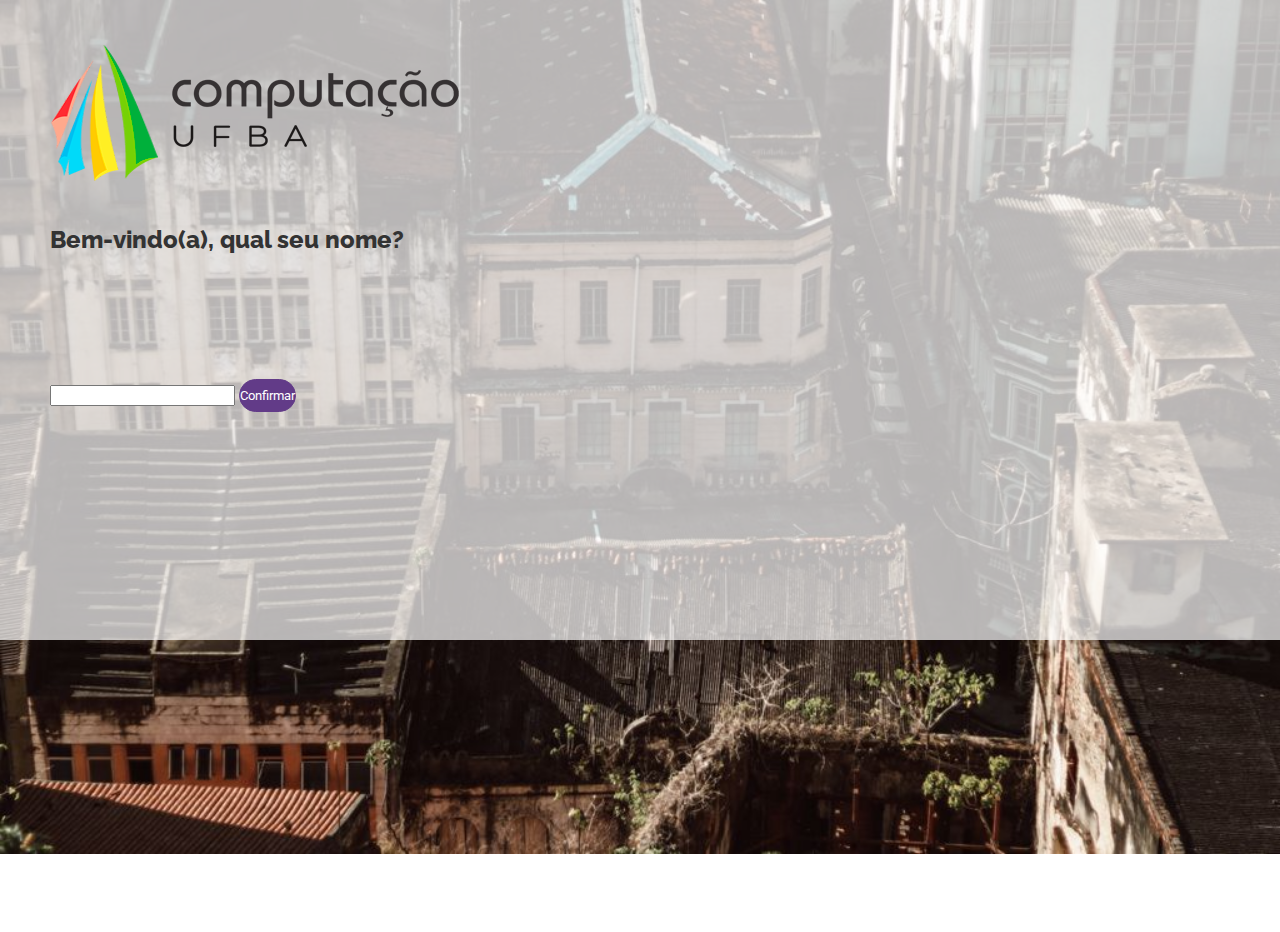
<file: index.html>
<!DOCTYPE html> 
<html lang=”pt-BR” dir=”ltr”>
    <head>
        <meta charset="UTF-8">
        <meta http-equiv="X-UA-Compatible" content="IE=edge">
        <meta name="viewport" content="width=device-width, initial-scale=1">
        <title>Portal de Conhecimento</title>
        
        <!-- Bootstrap  4.1.0 CSS -->
        <link rel="stylesheet" href="https://stackpath.bootstrapcdn.com/bootstrap/4.1.0/css/bootstrap.min.css" integrity="sha384-9gVQ4dYFwwWSjIDZnLEWnxCjeSWFphJiwGPXr1jddIhOegiu1FwO5qRGvFXOdJZ4" crossorigin="anonymous">
        <!-- Style -->
        <link rel="stylesheet" type="text/css" href="slick/slick.css"/>
        <link rel="stylesheet" type="text/css" href="slick/slick-theme.css"/>
        <link href="css/extra-large-screen.css" rel="stylesheet">
        <link href="css/large-screen.css" rel="stylesheet" media="screen and (max-width: 992px)" />
        <link href="css/medium-screen.css" rel="stylesheet" media="screen and (max-width: 768px)" />
        <link href="css/small-screen.css" rel="stylesheet" media="screen and (max-width: 576px)" />
        
        <!-- Google Font -->
        <style>
            @import url('https://fonts.googleapis.com/css2?family=Roboto:wght@400;700&display=swap');
            @import url('https://fonts.googleapis.com/css2?family=Raleway:wght@400;700;800&display=swap');
        </style>
    <body>
        <!-- Topo -->
        <div class="topo-bg">
            <div class="container-fluid">
                <div class="row">
                    <div class="col-xl-4 col-lg-4 col-md-4 col-10 offset-xl-2 offset-md-2 offset-1">
                        <div class="box-top">
                            <img src="img/logo_dcc_1.png" class="img-fluid mx-auto d-block">
                            <h2>Bem-vindo(a), qual seu nome?</h2>
                            <input type="text" name="nomeUser" id="nomeUser" class="form-control">
                            <button class="btn-dark btn-block spacing-3" id="confirmarNome">Confirmar</button>
                        </div>
                    </div>
                </div>
            </div>         
        </div>
        <!-- Fim Topo --> 

                    
        <script src="https://code.jquery.com/jquery-3.2.1.slim.min.js" integrity="sha384-KJ3o2DKtIkvYIK3UENzmM7KCkRr/rE9/Qpg6aAZGJwFDMVNA/GpGFF93hXpG5KkN" crossorigin="anonymous"></script>
        <script src="https://cdnjs.cloudflare.com/ajax/libs/popper.js/1.12.9/umd/popper.min.js" integrity="sha384-ApNbgh9B+Y1QKtv3Rn7W3mgPxhU9K/ScQsAP7hUibX39j7fakFPskvXusvfa0b4Q" crossorigin="anonymous"></script>
        <script src="https://maxcdn.bootstrapcdn.com/bootstrap/4.0.0/js/bootstrap.min.js" integrity="sha384-JZR6Spejh4U02d8jOt6vLEHfe/JQGiRRSQQxSfFWpi1MquVdAyjUar5+76PVCmYl" crossorigin="anonymous"></script> 

        <!-- Slider Parceiros -->

        <script type="text/javascript" src="slick/slick.min.js"></script>
        <script type="text/javascript" src="js/slick-variable-slider.js"></script>
        <script type="text/javascript" src="js/index.js"></script>
      
        <!-- Fim Slider Parceiros -->
        
        <!-- Anime -->
        <script>
                    var root = document.documentElement;
        root.className += ' js';

        function boxTop(idBox) {
          var boxOffset = $(idBox).offset().top;
          return boxOffset;
        }

        $(document).ready(function() {
          var $target = $('.anime'),
              animationClass = 'anime-init',
              windowHeight = $(window).height(),
              offset = windowHeight - (windowHeight / 4);

          function animeScroll() {
            var documentTop = $(document).scrollTop();
            $target.each(function() {
              if (documentTop > boxTop(this) - offset) {
                $(this).addClass(animationClass);
              }
            });
          }
          animeScroll();

          $(document).scroll(function() {
            animeScroll();
          });
        });
        </script>  
        <!-- Fim Anime -->   

    </body>


</html>
</file>
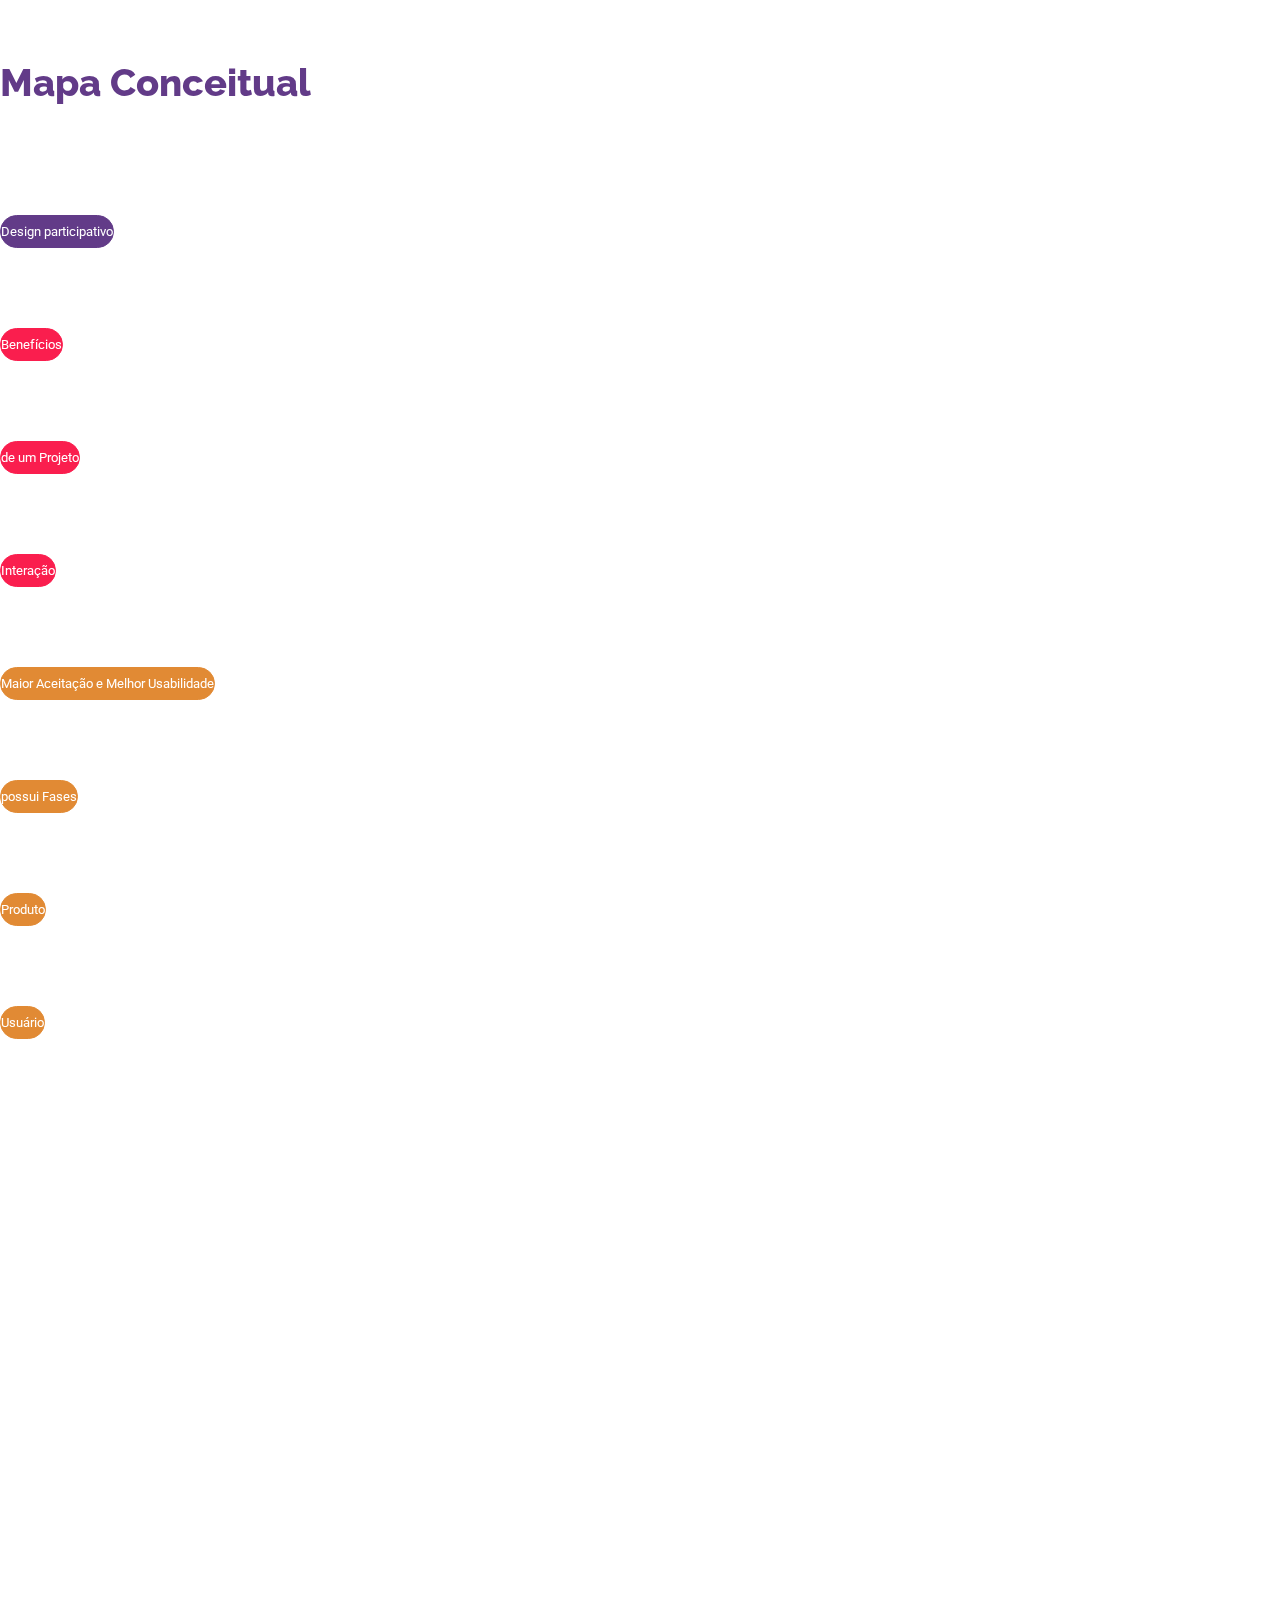
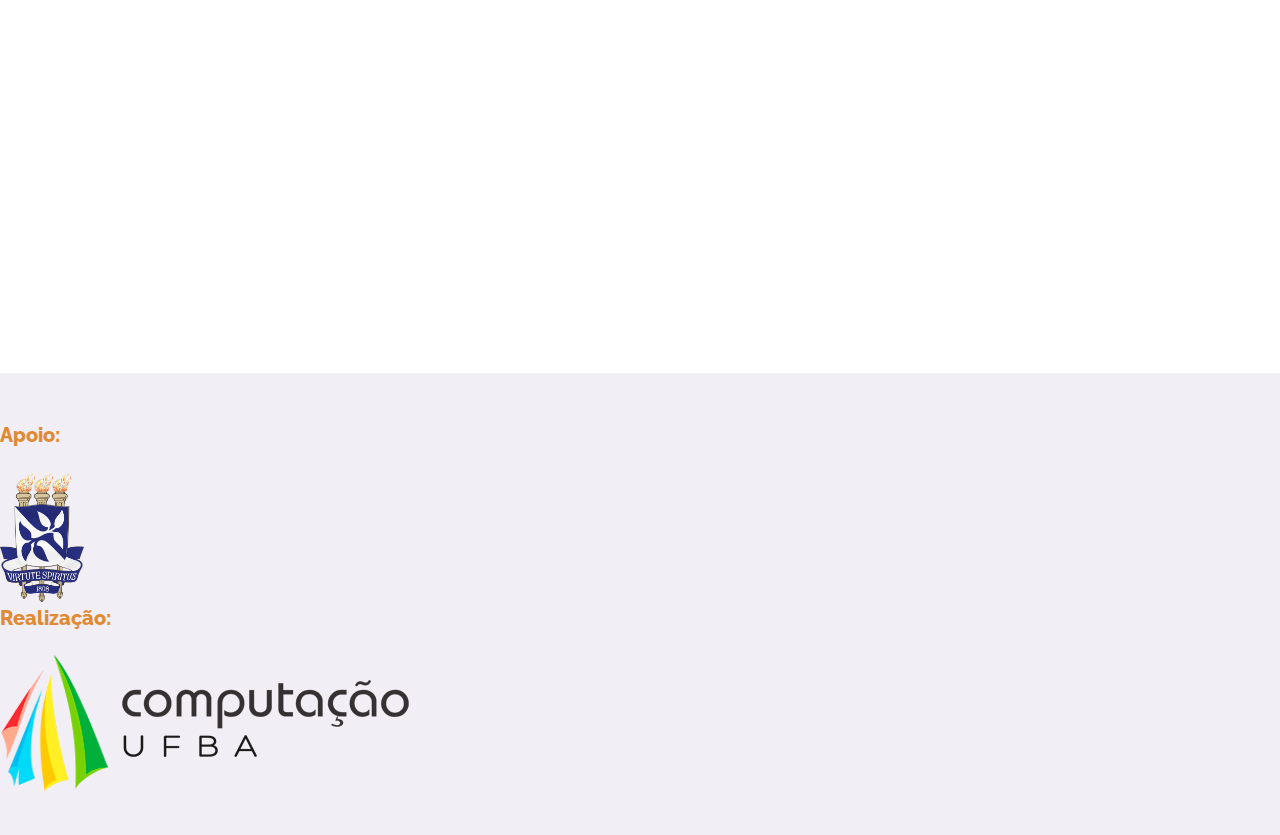
<file: mapa.html>
<!DOCTYPE html>
<html lang=”pt-BR” dir=”ltr”>

<head>
    <meta charset="UTF-8">
    <meta http-equiv="X-UA-Compatible" content="IE=edge">
    <meta name="viewport" content="width=device-width, initial-scale=1">
    <title>Portal de Conhecimento</title>

    <!-- Bootstrap  4.1.0 CSS -->
    <link rel="stylesheet" href="https://stackpath.bootstrapcdn.com/bootstrap/4.1.0/css/bootstrap.min.css"
        integrity="sha384-9gVQ4dYFwwWSjIDZnLEWnxCjeSWFphJiwGPXr1jddIhOegiu1FwO5qRGvFXOdJZ4" crossorigin="anonymous">
    <!-- Style -->
    <link rel="stylesheet" type="text/css" href="slick/slick.css" />
    <link rel="stylesheet" type="text/css" href="slick/slick-theme.css" />
    <link href="css/extra-large-screen.css" rel="stylesheet">
    <link href="css/large-screen.css" rel="stylesheet" media="screen and (max-width: 992px)" />
    <link href="css/medium-screen.css" rel="stylesheet" media="screen and (max-width: 768px)" />
    <link href="css/small-screen.css" rel="stylesheet" media="screen and (max-width: 576px)" />

    <!-- Google Font -->
    <style>
        @import url('https://fonts.googleapis.com/css2?family=Roboto:wght@400;700&display=swap');
        @import url('https://fonts.googleapis.com/css2?family=Raleway:wght@400;700;800&display=swap');

        .btn-nivel2{
            background-color: #FA1E4E!important;
            border: 1.5px solid #FA1E4E!important;
        }
        .btn-nivel3{
            background-color: #E18A34!important;
            border: 1.5px solid #E18A34!important;
        }
    </style>

<body>



    <!-- Apresentação -->
    <section class="background-branco apresentacao scroll">
        <div class="container-fluid">

            <div class="row">
                <div class="col-xl-4 col-lg-5 col-md-5 col-10 offset-1 anime">
                    <h1>Mapa Conceitual</h1>
                </div>
            </div>
            <div class="row anime">
                <div class="col-lg-3 col-md-6 col-6 offset-5">
                    <button type="button" class="btn-dark btn-block spacing-3" id="btn-Dparticipativo">Design
                        participativo</button>
                </div>
            </div>
            <div class="row anime">
                <div class="col-lg-3 col-md-3 col-3 offset-1">
                    <button type="button" class="btn-dark btn-block spacing-3 btn-nivel2" id="btn-Dparticipativo">Benefícios</button>
                </div>
                <div class="col-lg-3 col-md-3 col-3 offset-1">
                    <button type="button" class="btn-dark btn-block spacing-3 btn-nivel2" id="btn-Dparticipativo">de um Projeto</button>
                </div>
                <div class="col-lg-3 col-md-3 col-3 offset-1">
                    <button type="button" class="btn-dark btn-block spacing-3 btn-nivel2" id="btn-Dparticipativo">Interação</button>
                </div>
            </div>
            <div class="row anime">
                <div class="col-lg-2 col-md-3 col-3 offset-1">
                    <button type="button" class="btn-dark btn-block spacing-3 btn-nivel3" id="btn-Dparticipativo">Maior Aceitação e Melhor Usabilidade</button>
                </div>
                <div class="col-lg-2 col-md-3 col-3 offset-1">
                    <button type="button" class="btn-dark btn-block spacing-3 btn-nivel3" id="btn-Dparticipativo">possui Fases</button>
                </div>
                <div class="col-lg-2 col-md-3 col-3 offset-1">
                    <button type="button" class="btn-dark btn-block spacing-3 btn-nivel3" id="btn-Dparticipativo">Produto</button>
                </div>
                <div class="col-lg-2 col-md-3 col-3 offset-1">
                    <button type="button" class="btn-dark btn-block spacing-3 btn-nivel3" id="btn-Dparticipativo">Usuário</button>
                </div>
            </div>
            <div class="row anime">
                <div class="col-lg-2 col-md-3 col-3 offset-1">
                    <button type="button" class="btn-dark btn-block spacing-3 btn-nivel3" id="btn-Dparticipativo"></button>
                </div>
                <div class="col-lg-2 col-md-3 col-3 offset-1">
                    <button type="button" class="btn-dark btn-block spacing-3 btn-nivel3" id="btn-Dparticipativo">Concepção e aceitação</button>
                </div>
                <div class="col-lg-2 col-md-3 col-3 offset-1">
                    <button type="button" class="btn-dark btn-block spacing-3 btn-nivel3" id="btn-Dparticipativo">conta com participação de Usuário</button>
                </div>
                <div class="col-lg-2 col-md-3 col-3 offset-1">
                    <button type="button" class="btn-dark btn-block spacing-3 btn-nivel3" id="btn-Dparticipativo">Usuário</button>
                </div>
            </div>
            <div class="row anime">
                <div class="col-lg-2 col-md-3 col-3 offset-1">
                    <button type="button" class="btn-dark btn-block spacing-3 btn-nivel3" id="btn-Dparticipativo"></button>
                </div>
                <div class="col-lg-2 col-md-3 col-3 offset-1">
                    <button type="button" class="btn-dark btn-block spacing-3 btn-nivel3" id="btn-Dparticipativo">Objetivando a construção do produto</button>
                </div>
                <div class="col-lg-2 col-md-3 col-3 offset-1">
                    <button type="button" class="btn-dark btn-block spacing-3 btn-nivel3" id="btn-Dparticipativo">conta com participação de Usuário</button>
                </div>
                <div class="col-lg-2 col-md-3 col-3 offset-1">
                    <button type="button" class="btn-dark btn-block spacing-3 btn-nivel3" id="btn-Dparticipativo">Usuário</button>
                </div>
            </div>

        </div>
    </section>
    <!-- Fim Apresentação -->

    <!-- Rodapé -->
    <!-- Rodapé -->
    <section class="background-roxo rodape">
        <div class="container-fluid">
            <div class="row">
                <div class="col-xl-5 col-lg-5 col-md-5 col-10 offset-xl-1 offset-lg-1 offset-md-1 offset-1 text-center">
                    <h3>Apoio:</h3>
                    <img src="img/UFBA.png" class="img-fluid mx-auto d-block" style="height: 130px;">
                </div>
                <div class="col-xl-5 col-lg-5 col-md-5 col-10 offset-xl-0 offset-lg-0 offset-md-0 offset-1 text-center">
                    <h3>Realização:</h3>
                    <img src="img/logo_dcc_1.png" class="img-fluid mx-auto d-block">
                </div>
            </div>
        </div>
    </section>
    <!-- Fim Rodapé -->

    <script src="https://code.jquery.com/jquery-3.6.0.min.js"
        integrity="sha256-/xUj+3OJU5yExlq6GSYGSHk7tPXikynS7ogEvDej/m4=" crossorigin="anonymous"></script>

    <script src="https://cdnjs.cloudflare.com/ajax/libs/popper.js/1.12.9/umd/popper.min.js"
        integrity="sha384-ApNbgh9B+Y1QKtv3Rn7W3mgPxhU9K/ScQsAP7hUibX39j7fakFPskvXusvfa0b4Q"
        crossorigin="anonymous"></script>
    <script src="https://maxcdn.bootstrapcdn.com/bootstrap/4.0.0/js/bootstrap.min.js"
        integrity="sha384-JZR6Spejh4U02d8jOt6vLEHfe/JQGiRRSQQxSfFWpi1MquVdAyjUar5+76PVCmYl"
        crossorigin="anonymous"></script>

    <!-- Slider Parceiros -->

    <script type="text/javascript" src="slick/slick.min.js"></script>
    <script type="text/javascript" src="js/index.js"></script>
    <script type="text/javascript" src="js/slick-variable-slider.js"></script>

    <!-- Fim Slider Parceiros -->

    <!-- Anime -->
    <script>
        var root = document.documentElement;
        root.className += ' js';

        function boxTop(idBox) {
            var boxOffset = $(idBox).offset().top;
            return boxOffset;
        }

        $(document).ready(function () {
            $(window).scrollTop($('.scroll').offset().top);
            var $target = $('.anime'),
                animationClass = 'anime-init',
                windowHeight = $(window).height(),
                offset = windowHeight - (windowHeight / 4);

            function animeScroll() {
                var documentTop = $(document).scrollTop();
                $target.each(function () {
                    if (documentTop > boxTop(this) - offset) {
                        $(this).addClass(animationClass);
                    }
                });
            }
            animeScroll();

            $(document).scroll(function () {
                animeScroll();
            });
        });
    </script>
    <!-- Fim Anime -->

</body>


</html>
</file>
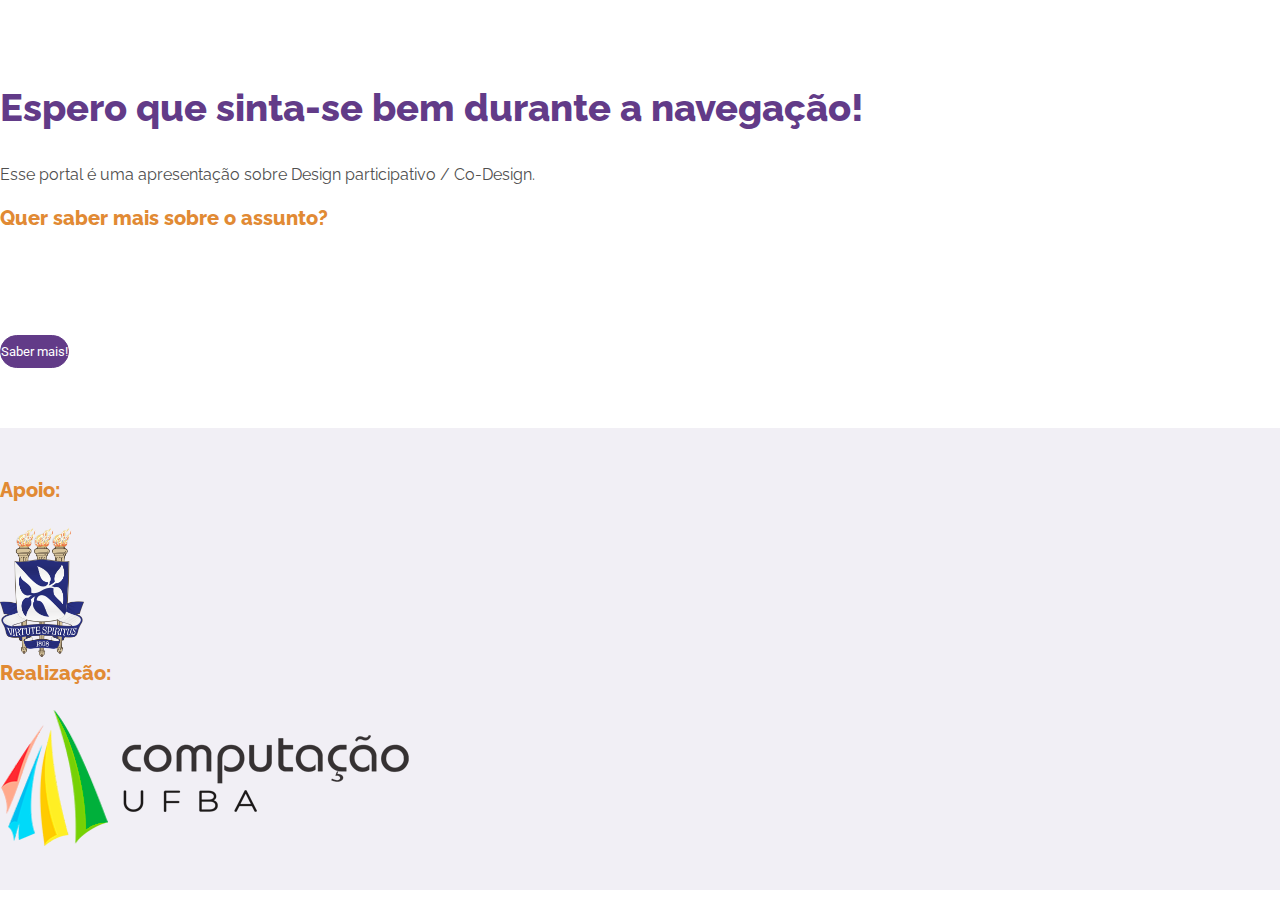
<file: page1.html>
<!DOCTYPE html> 
<html lang=”pt-BR” dir=”ltr”>
    <head>
        <meta charset="UTF-8">
        <meta http-equiv="X-UA-Compatible" content="IE=edge">
        <meta name="viewport" content="width=device-width, initial-scale=1">
        <title>Portal de Conhecimento</title>
        
        <!-- Bootstrap  4.1.0 CSS -->
        <link rel="stylesheet" href="https://stackpath.bootstrapcdn.com/bootstrap/4.1.0/css/bootstrap.min.css" integrity="sha384-9gVQ4dYFwwWSjIDZnLEWnxCjeSWFphJiwGPXr1jddIhOegiu1FwO5qRGvFXOdJZ4" crossorigin="anonymous">
        <!-- Style -->
        <link rel="stylesheet" type="text/css" href="slick/slick.css"/>
        <link rel="stylesheet" type="text/css" href="slick/slick-theme.css"/>
        <link href="css/extra-large-screen.css" rel="stylesheet">
        <link href="css/large-screen.css" rel="stylesheet" media="screen and (max-width: 992px)" />
        <link href="css/medium-screen.css" rel="stylesheet" media="screen and (max-width: 768px)" />
        <link href="css/small-screen.css" rel="stylesheet" media="screen and (max-width: 576px)" />
        
        <!-- Google Font -->
        <style>
            @import url('https://fonts.googleapis.com/css2?family=Roboto:wght@400;700&display=swap');
            @import url('https://fonts.googleapis.com/css2?family=Raleway:wght@400;700;800&display=swap');
        </style>
    <body>
       
        <!-- Selo -->  
        <section class="background-branco scroll">
            <div class="container-fluid">
                <div class="row">

                    <div class="col-xl-4 col-lg-5 col-md-5 col-10 offset-1 anime">
                        <h3 id="showNome"></h3>
                        <h1>Espero que sinta-se bem durante a navegação!</h1>
                        <p>Esse portal é uma apresentação sobre Design participativo / Co-Design.</p>
                        <h3>Quer saber mais sobre o assunto?</h3>                        <div class="row">
                            <div class="col-xl-5 col-lg-5 col-md-12 col-12">
                                <a href="/page2.html" ><button type="button" class="btn-dark btn-block spacing-3">Saber mais!</button></a>
                            </div>
                        </div>
                    </div>  
                </div>         
            </div>
        </section>
        <!-- Fim Selo --> 

        <!-- Fim Depoimentos -->

        <!-- Rodapé -->
        <section class="background-roxo rodape">
            <div class="container-fluid">
                <div class="row">
                    <div class="col-xl-5 col-lg-5 col-md-5 col-10 offset-xl-1 offset-lg-1 offset-md-1 offset-1 text-center">
                        <h3>Apoio:</h3>
                        <img src="img/UFBA.png" class="img-fluid mx-auto d-block" style="height: 130px;">
                    </div>
                    <div class="col-xl-5 col-lg-5 col-md-5 col-10 offset-xl-0 offset-lg-0 offset-md-0 offset-1 text-center">
                        <h3>Realização:</h3>
                        <img src="img/logo_dcc_1.png" class="img-fluid mx-auto d-block">
                    </div>
                </div>
            </div>
        </section>        
        <!-- Fim Rodapé -->

       
                    
        <script src="https://code.jquery.com/jquery-3.2.1.slim.min.js" integrity="sha384-KJ3o2DKtIkvYIK3UENzmM7KCkRr/rE9/Qpg6aAZGJwFDMVNA/GpGFF93hXpG5KkN" crossorigin="anonymous"></script>
        <script src="https://cdnjs.cloudflare.com/ajax/libs/popper.js/1.12.9/umd/popper.min.js" integrity="sha384-ApNbgh9B+Y1QKtv3Rn7W3mgPxhU9K/ScQsAP7hUibX39j7fakFPskvXusvfa0b4Q" crossorigin="anonymous"></script>
        <script src="https://maxcdn.bootstrapcdn.com/bootstrap/4.0.0/js/bootstrap.min.js" integrity="sha384-JZR6Spejh4U02d8jOt6vLEHfe/JQGiRRSQQxSfFWpi1MquVdAyjUar5+76PVCmYl" crossorigin="anonymous"></script> 

        <!-- Slider Parceiros -->

        <script type="text/javascript" src="slick/slick.min.js"></script>
        <script type="text/javascript" src="js/slick-variable-slider.js"></script>
      
        <!-- Fim Slider Parceiros -->
        
        <!-- Anime -->
        <script>
            function showNome(){
                var variaveis=location.search.split("nome=");
                var valorExtraido =  decodeURI(variaveis[1]);
                $('#showNome').text("Olá, "+ valorExtraido);
            }
            showNome();
                    var root = document.documentElement;
        root.className += ' js';

        function boxTop(idBox) {
          var boxOffset = $(idBox).offset().top;
          return boxOffset;
        }

        $(document).ready(function() {
        $(window).scrollTop($('.scroll').offset().top);
          var $target = $('.anime'),
              animationClass = 'anime-init',
              windowHeight = $(window).height(),
              offset = windowHeight - (windowHeight / 4);

          function animeScroll() {
            var documentTop = $(document).scrollTop();
            $target.each(function() {
              if (documentTop > boxTop(this) - offset) {
                $(this).addClass(animationClass);
              }
            });
          }
          animeScroll();

          $(document).scroll(function() {
            animeScroll();
          });
        });
        </script>  
        <!-- Fim Anime -->   

    </body>


</html>
</file>
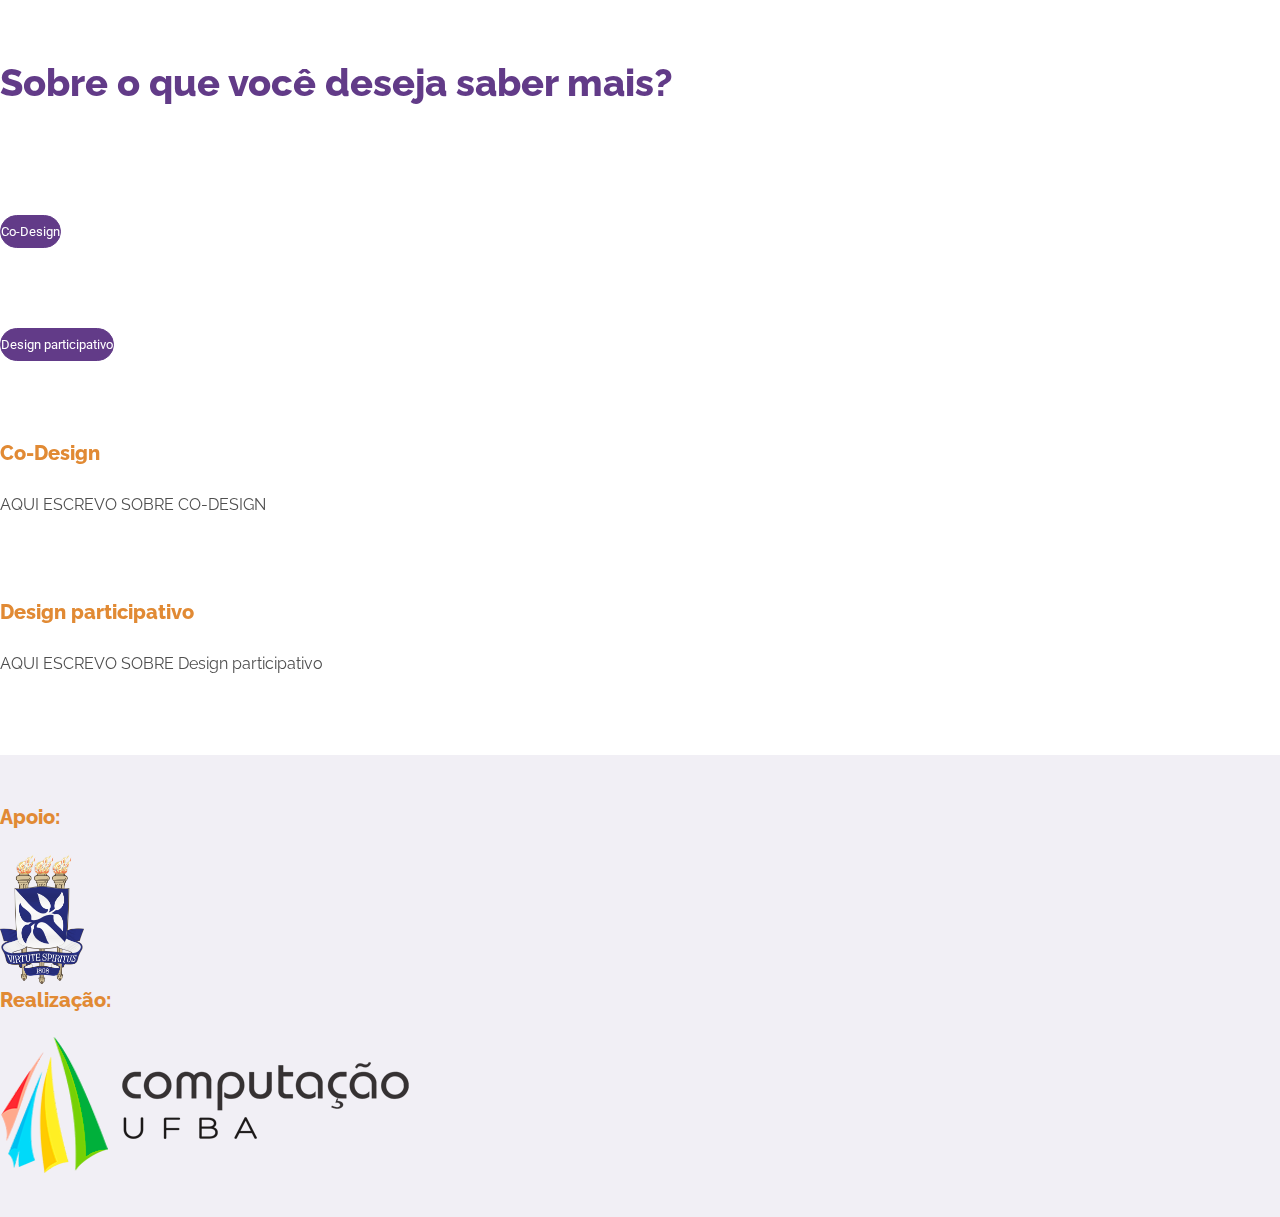
<file: page2.html>
<!DOCTYPE html> 
<html lang=”pt-BR” dir=”ltr”>
    <head>
        <meta charset="UTF-8">
        <meta http-equiv="X-UA-Compatible" content="IE=edge">
        <meta name="viewport" content="width=device-width, initial-scale=1">
        <title>Digital Nomands Salvador</title>
        
        <!-- Bootstrap  4.1.0 CSS -->
        <link rel="stylesheet" href="https://stackpath.bootstrapcdn.com/bootstrap/4.1.0/css/bootstrap.min.css" integrity="sha384-9gVQ4dYFwwWSjIDZnLEWnxCjeSWFphJiwGPXr1jddIhOegiu1FwO5qRGvFXOdJZ4" crossorigin="anonymous">
        <!-- Style -->
        <link rel="stylesheet" type="text/css" href="slick/slick.css"/>
        <link rel="stylesheet" type="text/css" href="slick/slick-theme.css"/>
        <link href="css/extra-large-screen.css" rel="stylesheet">
        <link href="css/large-screen.css" rel="stylesheet" media="screen and (max-width: 992px)" />
        <link href="css/medium-screen.css" rel="stylesheet" media="screen and (max-width: 768px)" />
        <link href="css/small-screen.css" rel="stylesheet" media="screen and (max-width: 576px)" />
        
        <!-- Google Font -->
        <style>
            @import url('https://fonts.googleapis.com/css2?family=Roboto:wght@400;700&display=swap');
            @import url('https://fonts.googleapis.com/css2?family=Raleway:wght@400;700;800&display=swap');
        </style>
    <body>

       
        
        <!-- Apresentação --> 
        <section class="background-branco apresentacao scroll">
            <div class="container-fluid">
               
                <div class="row">
                    <div class="col-xl-4 col-lg-5 col-md-5 col-10 offset-1 anime">
                        <h1>Sobre o que você deseja saber mais?</h1> 
                    </div>
                </div>
                <div class="row anime">
                    <div class="col-xl-2 col-lg-2 col-md-6 col-6 offset-xl-2 offset-lg-2 offset-md-0">
                        <button type="button" class="btn-dark btn-block spacing-3" id="btn-Co-Design">Co-Design</button>
                    </div>
                    <div class="col-xl-2 col-lg-2 col-md-6 col-6 offset-xl-2 offset-lg-2 offset-md-0">
                        <button type="button" class="btn-dark btn-block spacing-3" id="btn-Dparticipativo">Design participativo</button>
                    </div>
                    
                    
                </div>  
                <div class="row spacing-3" id="Co-Design">
                    <div class="col-xl-10 col-lg-10 col-md-10 col-10 offset-1 anime">
                        <h3>Co-Design</h3>
                        <p>AQUI ESCREVO SOBRE CO-DESIGN</p>
                    </div> 
                </div>
                <div class="row spacing-3" id="Dparticipativo">
                    <div class="col-xl-10 col-lg-10 col-md-10 col-10 offset-1 anime">
                        <h3>Design participativo</h3>
                        <p>AQUI ESCREVO SOBRE Design participativo</p>
                    </div> 
                </div>     
            </div>
        </section>
        <!-- Fim Apresentação -->

        <!-- Rodapé -->
         <!-- Rodapé -->
         <section class="background-roxo rodape">
            <div class="container-fluid">
                <div class="row">
                    <div class="col-xl-5 col-lg-5 col-md-5 col-10 offset-xl-1 offset-lg-1 offset-md-1 offset-1 text-center">
                        <h3>Apoio:</h3>
                        <img src="img/UFBA.png" class="img-fluid mx-auto d-block" style="height: 130px;">
                    </div>
                    <div class="col-xl-5 col-lg-5 col-md-5 col-10 offset-xl-0 offset-lg-0 offset-md-0 offset-1 text-center">
                        <h3>Realização:</h3>
                        <img src="img/logo_dcc_1.png" class="img-fluid mx-auto d-block">
                    </div>
                </div>
            </div>
        </section>     
        <!-- Fim Rodapé -->

        <script src="https://code.jquery.com/jquery-3.6.0.min.js" integrity="sha256-/xUj+3OJU5yExlq6GSYGSHk7tPXikynS7ogEvDej/m4=" crossorigin="anonymous"></script>
                    
        <script src="https://cdnjs.cloudflare.com/ajax/libs/popper.js/1.12.9/umd/popper.min.js" integrity="sha384-ApNbgh9B+Y1QKtv3Rn7W3mgPxhU9K/ScQsAP7hUibX39j7fakFPskvXusvfa0b4Q" crossorigin="anonymous"></script>
        <script src="https://maxcdn.bootstrapcdn.com/bootstrap/4.0.0/js/bootstrap.min.js" integrity="sha384-JZR6Spejh4U02d8jOt6vLEHfe/JQGiRRSQQxSfFWpi1MquVdAyjUar5+76PVCmYl" crossorigin="anonymous"></script> 

        <!-- Slider Parceiros -->

        <script type="text/javascript" src="slick/slick.min.js"></script>
        <script type="text/javascript" src="js/index.js"></script>
        <script type="text/javascript" src="js/slick-variable-slider.js"></script>
      
        <!-- Fim Slider Parceiros -->
        
        <!-- Anime -->
        <script>
                    var root = document.documentElement;
        root.className += ' js';

        function boxTop(idBox) {
          var boxOffset = $(idBox).offset().top;
          return boxOffset;
        }

        $(document).ready(function() {
        $(window).scrollTop($('.scroll').offset().top);
          var $target = $('.anime'),
              animationClass = 'anime-init',
              windowHeight = $(window).height(),
              offset = windowHeight - (windowHeight / 4);

          function animeScroll() {
            var documentTop = $(document).scrollTop();
            $target.each(function() {
              if (documentTop > boxTop(this) - offset) {
                $(this).addClass(animationClass);
              }
            });
          }
          animeScroll();

          $(document).scroll(function() {
            animeScroll();
          });
        });
        </script>  
        <!-- Fim Anime -->   

    </body>


</html>
</file>
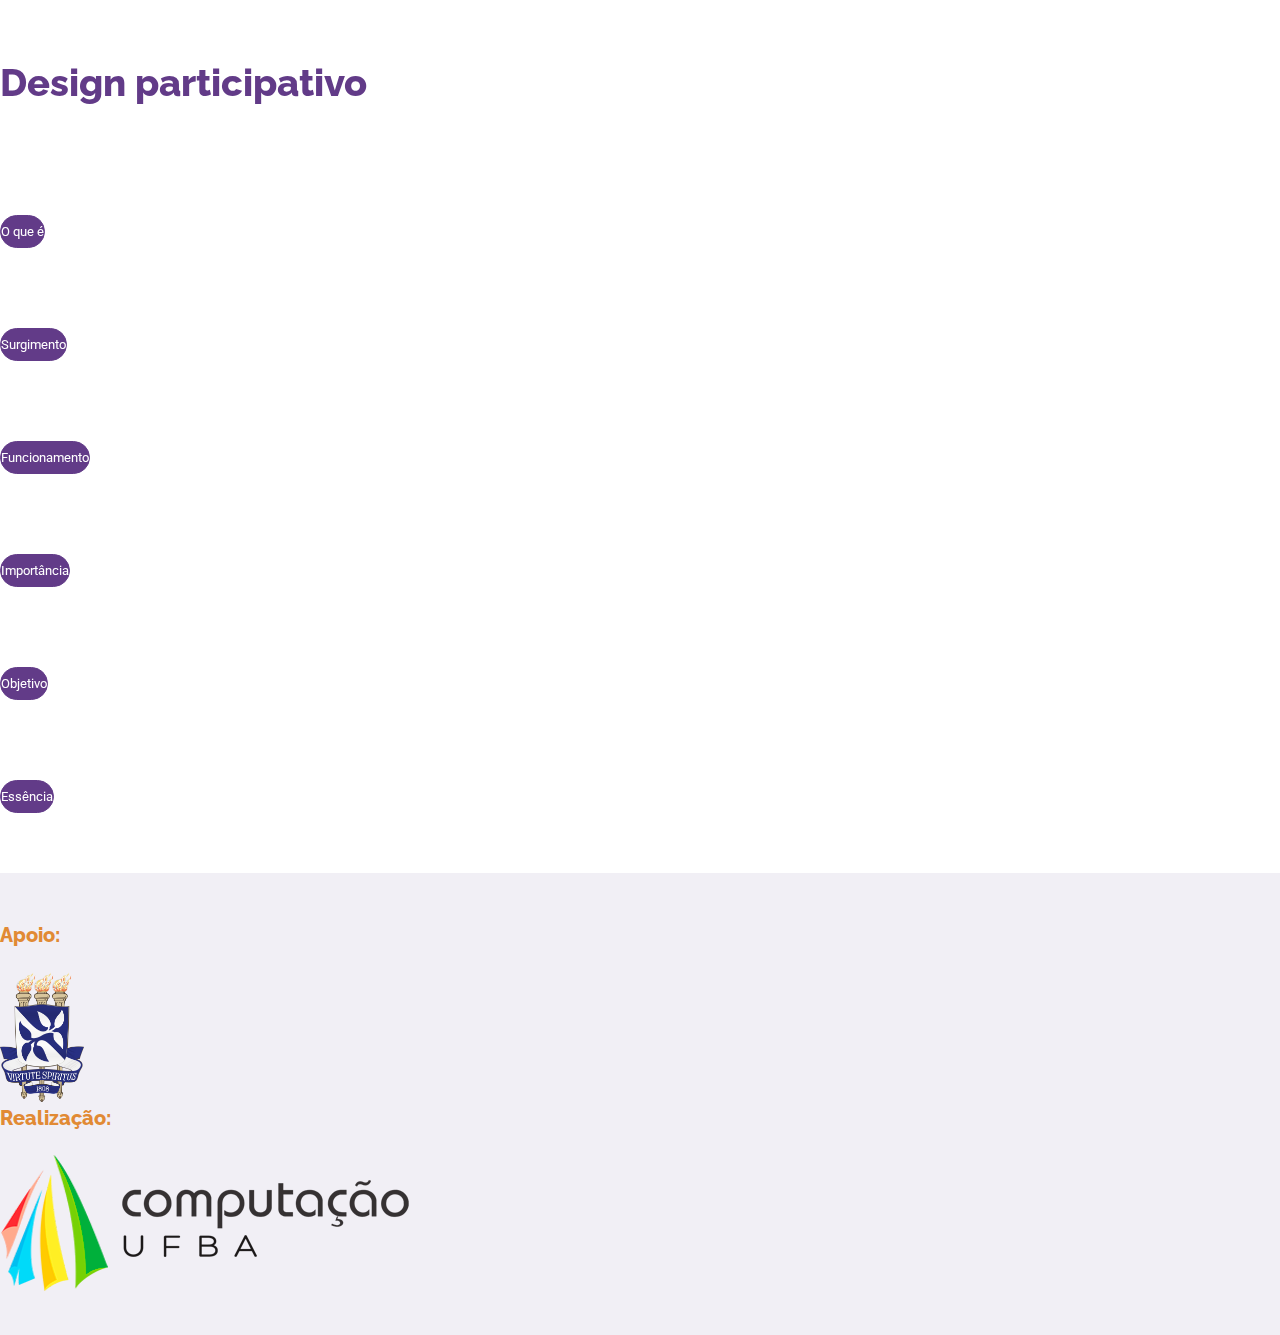
<file: participativo.html>
<!DOCTYPE html> 
<html lang=”pt-BR” dir=”ltr”>
    <head>
        <meta charset="UTF-8">
        <meta http-equiv="X-UA-Compatible" content="IE=edge">
        <meta name="viewport" content="width=device-width, initial-scale=1">
        <title>Portal de Conhecimento</title>
        
        <!-- Bootstrap  4.1.0 CSS -->
        <link rel="stylesheet" href="https://stackpath.bootstrapcdn.com/bootstrap/4.1.0/css/bootstrap.min.css" integrity="sha384-9gVQ4dYFwwWSjIDZnLEWnxCjeSWFphJiwGPXr1jddIhOegiu1FwO5qRGvFXOdJZ4" crossorigin="anonymous">
        <!-- Style -->
        <link rel="stylesheet" type="text/css" href="slick/slick.css"/>
        <link rel="stylesheet" type="text/css" href="slick/slick-theme.css"/>
        <link href="css/extra-large-screen.css" rel="stylesheet">
        <link href="css/large-screen.css" rel="stylesheet" media="screen and (max-width: 992px)" />
        <link href="css/medium-screen.css" rel="stylesheet" media="screen and (max-width: 768px)" />
        <link href="css/small-screen.css" rel="stylesheet" media="screen and (max-width: 576px)" />
        
        <!-- Google Font -->
        <style>
            @import url('https://fonts.googleapis.com/css2?family=Roboto:wght@400;700&display=swap');
            @import url('https://fonts.googleapis.com/css2?family=Raleway:wght@400;700;800&display=swap');
        </style>
    <body>

       
        
        <!-- Apresentação --> 
        <section class="background-branco apresentacao scroll">
            <div class="container-fluid">
               
                <div class="row">
                    <div class="col-xl-4 col-lg-5 col-md-5 col-10 offset-1 anime">
                        <h1>Design
                            participativo</h1> 
                    </div>
                </div>
                <div class="row anime">
                    <div class="col-xl-3 col-lg-2 col-md-6 col-12 offset-xl-1  offset-md-0">
                        <a href="#oQueE"><button type="button" class="btn-dark btn-block spacing-3 botaoInfos" id="btn-oQueE">O que é</button> </a>
                        
                    </div>
                    
                    <div class="col-xl-3 col-lg-2 col-md-6 col-12 offset-xl-1  offset-md-0">
                        <a href="#surgimento"><button type="button" class="btn-dark btn-block spacing-3 botaoInfos" id="btn-surgimento">Surgimento</button></a>
                        
                    </div>
                    <div class="col-xl-3 col-lg-2 col-md-6 col-12 offset-xl-1  offset-md-0">
                        <a href="#funcionamento"><button type="button" class="btn-dark btn-block spacing-3 botaoInfos" id="btn-funcionamento">Funcionamento</button></a>
                        
                    </div>
                    <div class="col-xl-3 col-lg-2 col-md-6 col-12 offset-xl-1  offset-md-0">
                        <a href="#importancia"><button type="button" class="btn-dark btn-block spacing-3 botaoInfos" id="btn-importancia">Importância</button></a>
                        
                    </div>
                    <div class="col-xl-3 col-lg-2 col-md-6 col-12 offset-xl-1  offset-md-0">
                        <a href="#objetivo"><button type="button" class="btn-dark btn-block spacing-3 botaoInfos" id="btn-objetivo">Objetivo</button></a>
                        
                    </div>
                    <div class="col-xl-3 col-lg-2 col-md-6 col-12 offset-xl-1  offset-md-0">
                        <a href="#essencia"><button type="button" class="btn-dark btn-block spacing-3 botaoInfos" id="btn-essencia">Essência</button></a>
                        
                    </div>
                    
                    
                </div>  
                <div class="row spacing-3 text-div" id="oQueE">
                    <div class="col-xl-10 col-lg-10 col-md-10 col-10 offset-1 anime">
                        <h3>O que é?</h3>
                        <p>É uma mudança de atitude de “design para os usuários” para “design com usuários”,
                            buscando o envolvimento de usuários no processo de design para desempenharem o papel de criador de artefatos.
                            </p>
                    </div> 
                </div>
                <div class="row spacing-3 text-div" id="surgimento">
                    <div class="col-xl-10 col-lg-10 col-md-10 col-10 offset-1 anime">
                        <h3>Quando Surgiu?</h3>
                        <p>Em 1960, na Escandinávia, por meio de uma parceria entre acadêmicos e sindicatos.
                            A partir daí, passou a aparecer em vários outros projetos e tornou-se um interesse dos
                            estudiosos de IHC.
                            </p>
                    </div> 
                </div> 
                 <div class="row spacing-3 text-div" id="funcionamento">
                    <div class="col-xl-10 col-lg-10 col-md-10 col-10 offset-1 anime">
                        <h3>Como funciona?</h3>
                        <p>Uma definição única que satisfaça todos os praticantes e pesquisadores da área não existe.
                            O importante é fazer com que a voz do usuário reflita em contribuições para o projeto e desenvolvimento de produtos que eles irão utilizar.
                            </p>
                    </div> 
                </div>  
                <div class="row spacing-3 text-div" id="importancia">
                    <div class="col-xl-10 col-lg-10 col-md-10 col-10 offset-1 anime">
                        <h3>Qual a sua importância?</h3>
                        <p>A colaboração dos usuários nesse processo pode contribuir no atendimento às expectativas e objetivos dos mesmos, sempre respeitando também seus interesses e valores.
                            Além disso, essa colaboração pode contribuir também no atendimento aos objetivos e necessidades educacionais.
                            Estudiosos sugerem que o design participativo deve servir como incentivador para a reflexão sobre o novo papel da tecnologia para o processo de ensino-aprendizagem.
                            </p>
                    </div> 
                </div>  
                <div class="row spacing-3 text-div" id="objetivo">
                    <div class="col-xl-10 col-lg-10 col-md-10 col-10 offset-1 anime">
                        <h3>Qual seu objetivo?</h3>
                        <p>Promover a participação ativa das pessoas na construção de artefatos, processos e ambientes que moldam as suas vidas.</p>
                    </div> 
                </div>  
                <div class="row spacing-3 text-div" id="essencia">
                    <div class="col-xl-10 col-lg-10 col-md-10 col-10 offset-1 anime">
                        <h3>Qual a sua essência?</h3>
                        <p> Processo de investigar, compreender, refletir, estabelecer, desenvolver e apoiar a aprendizagem e colaboração mútua entre os vários participantes da construção de
                            artefatos 
                            </p>
                    </div> 
                </div>      
            </div>
        </section>
        <!-- Fim Apresentação -->

        <!-- Rodapé -->
         <!-- Rodapé -->
         <section class="background-roxo rodape">
            <div class="container-fluid">
                <div class="row">
                    <div class="col-xl-5 col-lg-5 col-md-5 col-10 offset-xl-1 offset-lg-1 offset-md-1 offset-1 text-center">
                        <h3>Apoio:</h3>
                        <img src="img/UFBA.png" class="img-fluid mx-auto d-block" style="height: 130px;">
                    </div>
                    <div class="col-xl-5 col-lg-5 col-md-5 col-10 offset-xl-0 offset-lg-0 offset-md-0 offset-1 text-center">
                        <h3>Realização:</h3>
                        <img src="img/logo_dcc_1.png" class="img-fluid mx-auto d-block">
                    </div>
                </div>
            </div>
        </section>     
        <!-- Fim Rodapé -->

        <script src="https://code.jquery.com/jquery-3.6.0.min.js" integrity="sha256-/xUj+3OJU5yExlq6GSYGSHk7tPXikynS7ogEvDej/m4=" crossorigin="anonymous"></script>
                    
        <script src="https://cdnjs.cloudflare.com/ajax/libs/popper.js/1.12.9/umd/popper.min.js" integrity="sha384-ApNbgh9B+Y1QKtv3Rn7W3mgPxhU9K/ScQsAP7hUibX39j7fakFPskvXusvfa0b4Q" crossorigin="anonymous"></script>
        <script src="https://maxcdn.bootstrapcdn.com/bootstrap/4.0.0/js/bootstrap.min.js" integrity="sha384-JZR6Spejh4U02d8jOt6vLEHfe/JQGiRRSQQxSfFWpi1MquVdAyjUar5+76PVCmYl" crossorigin="anonymous"></script> 

        <!-- Slider Parceiros -->

        <script type="text/javascript" src="slick/slick.min.js"></script>
        <script type="text/javascript" src="js/index.js"></script>
        <script type="text/javascript" src="js/slick-variable-slider.js"></script>
      
        <!-- Fim Slider Parceiros -->
        
        <!-- Anime -->
        <script>
                    var root = document.documentElement;
        root.className += ' js';

        function boxTop(idBox) {
          var boxOffset = $(idBox).offset().top;
          return boxOffset;
        }

        $(document).ready(function() {
        $(window).scrollTop($('.scroll').offset().top);
          var $target = $('.anime'),
              animationClass = 'anime-init',
              windowHeight = $(window).height(),
              offset = windowHeight - (windowHeight / 4);

          function animeScroll() {
            var documentTop = $(document).scrollTop();
            $target.each(function() {
              if (documentTop > boxTop(this) - offset) {
                $(this).addClass(animationClass);
              }
            });
          }
          animeScroll();

          $(document).scroll(function() {
            animeScroll();
          });
        });
        </script>  
        <!-- Fim Anime -->   

    </body>


</html>
</file>
<file: css/extra-large-screen.css>
@charset "UTF-8";
/* CSS Document */

body{
	margin:0;
}

h1{ font-size: 60px; font-family: 'Raleway', sans-serif; color: #623B88; font-weight: 800; margin: 0 0 55px 0; }
h2{ font-size: 35px; font-family: 'Raleway', sans-serif; color: #333333; font-weight: 800; margin: 0 0 10px 0; }
h3{ font-size: 20px; font-family: 'Raleway', sans-serif; color: #E18A34; font-weight: 800; margin: 0 0 25px 0; }
p{ font-size: 17px; font-family: 'Raleway', sans-serif; font-weight: 400; color: #4f4f4f; line-height: 30px; }
a:hover { text-decoration: none }
/* Animation */
.js .anime {
  opacity: 0;
  transform: translate3D(-80px, 0px, 0px);
}

.js .anime-init {
  opacity: 1;
  transform: translate3D(0px, 0px, 0px);
  transition: .7s all ease;
}
/* End Animation */
.bg-menu{
  background-color: #623B88!important;
  padding: 2px 0;
  position: relative; 
  z-index: 1;
}
/* Boostrap Navbar Alterações */
.bg-light{
  background-color: rgba(250,250,250,0.0)!important;
}
.navbar{
  padding: 1.3rem 0;
  z-index: 10;
}
.navbar-light .navbar-nav .nav-link, .navbar-light .navbar-nav .active>.nav-link{
  font-family: 'Roboto', sans-serif;
  font-size: 13px;
  color: #BFB0CE;
}
.navbar-light .navbar-nav .nav-link:focus, .navbar-light .navbar-nav .nav-link:hover {
  color: #E18A34;
}
.navbar-expand-md .navbar-nav .nav-link {
  color: #BFB0CE;
  font-size: 13px;
  font-weight: 700;
  padding-right: 45px!important;
  padding-left: 45px!important;
}
.nav-btn{
  padding-left: 20px!important;
  padding-right: 20px!important;
  margin: 0 20px;
  color: #FFF!important;
}
.nav-btn:hover{
  text-decoration: none;
}
.social-media-nav img{
  margin: 7px 8px 0 8px; 
} 
.dropdown-menu {
  margin: 0;
  font-family: 'Roboto', sans-serif;
  font-size: 13px;
  color: #4F4F4F;
  background-color: rgba(250,250,250,0.8)!important;
  border: none;
  border-radius: 0;
  z-index: 300px;
  position: !important;
  z-index: 1;
}
.dropdown-menu .show{
  z-index: 1;
}
.dropdown-item{
  color: #4F4F4F;
  font-weight: 700;
}
.dropdown-menu a:hover{
  color: #4F4F4F;
  background-color: rgba(250,250,250,0.5);;
}
.dropdown-menu a:active{
  background-color: transparent;
  color: #4F4F4F;
}
.dropdown-divider{
  display: none;
}
/* Fim Boostrap Navbar Alterações */

.show-off-xl{
  display: none;
}
.box-info{
  background-color: #F1EFF5;
  width: 100%;
  min-height: 650px;
  padding: 50px;
  text-align: center;
}
.box-info-contato{
  background-color: #e8e2f0;
  width: 100%;
  padding: 20px;
  text-align: center;
  margin-bottom: 50px;
}
.box-info-contato img{  
  margin: 0 20px;
}

.box-profile{
  background-color: #F1EFF5;
  width: 100%;
  min-height: 1100px;
  padding: 50px;
  text-align: center;
  margin-bottom: 50px;
}
.border-profile{
  border: 4px solid #623B88;
  width: 408px;
  border-radius: 50%;
  margin-bottom: 50px;
}
.topo-bg{
  background-image:url("../img/topo-bg-sm.jpeg");
  background-size: 100%;
  background-repeat:no-repeat;
  background-attachment: fixed;
  height: 932px; 
}
.box-top{
  background-color: rgba(255,255,255,0.7);
  width: 100%;
  height: 932px;
  padding: 120px 50px;
}
.box-top h2{
  padding: 80px 0;
}
.modal-header .close {
  margin: -1rem -1rem -1rem 1rem;
}
.parceiros {
  width: 100%;
}
.parceiros img{
  padding: 0 20px;
}
.link-padrao a{
  font-family: 'Raleway', sans-serif;
  color: #B87F3B;
  text-transform: uppercase;
  text-decoration: underline;
  font-size: 15px;
  font-weight: 300;
  letter-spacing: 8px;
  padding-top: 30px;
  display: block;
}
.link-padrao a:hover{
  color: #90753C;
}
.titulo-branco{
  color:#FFF;
}
.background-branco{
  background-color: #FFF;
  padding: 80px 0;
}
.clientes-padding{
  padding-top: 0;
}
.background-roxo{
  background-color: #F1EFF5;
  padding: 80px 0;
}

.margin-off{
  margin-top: -140px;
  margin-bottom: -140px;
}
.descritivo-portfolio a {  
  color: #333; 
  text-decoration: underline;
}
.depoimento{
  border-bottom: solid 1px #ccc;
  padding: 20px 0;
  margin: 0 0 40px 0;
}
.clientes-thumb{
  margin-right: 20px;
}
.modal-header, .modal-footer {
  border: none;
}
.bg-formulario{
  background-image: url("../img/bg-planta-baixa.png");
  background-repeat: no-repeat;
  padding: 30px 40px;
}
.bg-formulario h1{
  margin: 0 0 15px 0;
}
.bg-formulario input[type=text]{
  background-color: transparent;
  border-bottom: 1px solid #4F4F4F;
  font-size: 14px;
  border-top: none;
  border-left: none;
  border-right: none;
  width: 100%;
  padding: 28px 0 8px 0;
  outline: none;
  color: #4F4F4F;
}
.bg-formulario textarea{
  background-color: transparent;
  border-bottom: 1px solid #4F4F4F;
  font-size: 14px;
  border-top: none;
  border-left: none;
  border-right: none;
  width: 100%;
  padding: 28px 0 8px 0;
  height: 150px;
  outline: none;
  color: #4F4F4F;
}
 
::-webkit-input-placeholder {
  color:#E18A34;
  font-weight: 700;
}
:-moz-placeholder { /* Firefox 18- */
  color: #E18A34;
  font-weight: 700;  
}
::-moz-placeholder {  /* Firefox 19+ */
  color: #E18A34;
  font-weight: 700;  
}
:-ms-input-placeholder {  
  color: #E18A34;
  font-weight: 700;  
}
.bg-formulario .btn-dark{
  margin-top: 30px;
}
.obras-thumb{
  margin-top: 30px;
}
.rodape{
  padding: 50px 0 40px 0;
}
.publicacoes-busca{
  margin-top: 70px;
}
.publicacoes-busca .btn{
  color: #4B65B2;
  border-color: #4B65B2;
}
.publicacoes-busca .btn:hover{
  background-color: #4B65B2;
  color: #FFF;
}

.contato-interna{
  background-image:url("../img/bg-contato-interna.jpg");
  background-size: cover;
  background-repeat:no-repeat;
  padding: 50px 0 20px 0;
}
.redes-sociais img{
  margin-top: -15px;
  margin-bottom: 20px;
}
.atuacao-img, .escritorio-img, .equipe-img, .video-img{
  margin-bottom: 30px;
}
.video-img{
  margin-top: 30px;
}
.artigo{
  margin: 30px 40px 70px 40px;
}
.bold{
  font-weight: 800;
}
.font-color{
  color: #FFF;
}
.divisor{
  margin: 50px 20px;
  padding-bottom: 18px;
  display: inline;
}

.no-paddings{
  padding:0;
}
.contato-form{
  padding: 100px 0 100px 50px;
  position: absolute;
  top: 0;
  right: 316px;
}
.contato-form-interna{
  margin-top: -20px;
}
.contato-form input[type=text], .contato-form-interna input[type=text]{
  background-color: transparent;
  border-bottom: 1px solid #FFF;
  border-top: none;
  border-left: none;
  border-right: none;
  width: 100%;
  padding: 28px 0 8px 0;
  outline: none;
  color: #FFF;
}
.contato-form-interna input[type=text]{
  padding: 10px 0 8px 0;
}
.contato-form textarea, .contato-form-interna textarea{
  background-color: transparent;
  border-bottom: 1px solid #FFF;
  border-top: none;
  border-left: none;
  border-right: none;
  width: 100%;
  padding: 28px 0 8px 0;
  height: 150px;
  outline: none;
  color: #FFF;
}
.contato-form-interna textarea{
  padding: 10px 0 8px 0;
  height: 100px;
}
.spacing-1{
  margin-top: 30px;
}
.spacing-2{
  margin-top: 45px;
}
.spacing-3{
  margin-top: 80px;
}
.obras-thumb{
  position: relative;
  display: inline-block;
}
.obras-thumb .info-obra{
  background-color: rgba(0,0,0,0.7);
  padding: 40px 20px;
  color:#FFF;
  font-family: 'Raleway', sans-serif; 
  font-weight: 400;
  font-size: 12px;
  display: none;
  position: absolute;
  top: 0;
  bottom:0;
  left: 0;
  right: 0;
  z-index: 50;
}
.obras-thumb .info-obra h1{
  font-size: 15px;
  font-weight: 700;
  margin-bottom: 5px;
}
.obras-thumb .info-obra h2{
  font-size: 12px;
  font-weight: 400;
  color: #8BC63E;
  text-transform: none;
  margin-top: 14px;
}
.obras-thumb:hover .info-obra{
  display: inline;
}
.btn-dark{
  color: #FFF!important;
  background-color: #623B88;
  border: 1.5px solid #623B88;
  border-radius: 20px;
  font-family: 'Roboto', sans-serif; 
  font-weight: 400;
  font-size: 13px;
  cursor: pointer;
  -webkit-transition-duration: 0.5s;
  transition-duration: 0.3s;
  padding: 8px 0;
}
.btn-dark:hover{
  background-color: #370C60;
  border: 1.5px solid #370C60;
}
.btn-light{
  color: #FFF!important;
  background-color: #E18A34;
  border: 1.5px solid #E18A34;
  border-radius: 20px;
  font-family: 'Roboto', sans-serif; 
  font-weight: 400;
  font-size: 13px;
  cursor: pointer;
  -webkit-transition-duration: 0.5s;
  transition-duration: 0.3s;
  padding: 8px 0; 
}
.btn-light:hover{
  background-color: #D36900;
  border: 1.5px solid #D36900;
  color: #FFF;
}
.atuacao-interna{
  margin-top: 50px;
}

.show-on-small-screen{
  display: none;
}
@media only screen and (max-width: 1850px) {
.topo {
  padding: 210px 0 95px 0;
}
}
@media only screen and (max-width: 1750px) {
.contato-form {
  padding: 60px 0 100px 50px;
}
@media only screen and (max-width: 1680px) {

/* Boostrap Navbar Alterações */
.navbar-light .navbar-nav .nav-link, .navbar-light .navbar-nav .active>.nav-link{
  
}
.navbar-expand-md .navbar-nav .nav-link {
  padding-right: 27px!important;
  padding-left: 27px!important;
}
/* Fim Boostrap Navbar Alterações */

.box-top{
  height: 832px;
  padding: 100px 50px;
}
.topo{
  padding: 220px 0 151px 0;
  margin-top: -131px;
}
.marca-topo{
  font-size: 13px;
  padding-bottom: 15px;
}
.conteudo-videos a{
  font-size: 13px;
  padding-top: 15px;
}
.contato-form{
  padding: 50px 0 50px 50px;
}
}
@media only screen and (max-width: 1650px) {
.topo {
  padding: 190px 0 150px 0;
}
.box-info {
  min-height: 860px;
}
@media only screen and (max-width: 1575px) {
.box-top{
  height: 700px;
  padding: 80px 50px;
}
.box-top h2{
  padding: 40px 0;
  font-size: 30px;
}
.topo {
  padding: 170px 0 130px 0;
}
.navbar-expand-md .navbar-nav .nav-link {
  padding-right: 26px!important;
  padding-left: 26px!important;
}    
}
@media only screen and (max-width: 1360px) {

h1{ font-size: 38px; margin: 0 0 30px 0; display: block;}
h2{ font-size: 23px; margin: 0 0 5px 0; }
p{ font-size: 16px; } 

/* Boostrap Navbar Alterações */


.navbar-expand-md .navbar-nav .nav-link {
  padding-right: 20px!important;
  padding-left: 20px!important;
}
.dropdown-menu {
  font-size: 11px;
}
/* Fim Boostrap Navbar Alterações */

.topo{
  padding: 162px 0 98px 0;
  margin-top: -131;
}
.navbar-light .navbar-nav .nav-link, .navbar-light .navbar-nav .active>.nav-link {
  font-size: 10px;
  padding-right: 15px!important;
  padding-left: 15px!important;
}
.navbar-expand-md .navbar-nav .nav-link {
  font-size: 10px;
  padding-right: 15px!important;
  padding-left: 15px!important;
}
.divisor{
  margin: 10px 0 25px 0;
}
.background-branco, .portfolio {
  padding: 60px 0;
}
.contato-form{
  padding: 41px 0 41px 50px;
  right: 210px;
}
.contato-form input[type=text] {
  padding: 22px 0 8px 0;
}
.contato-form textarea{
  padding: 22px 0 8px 0;
}
.artigo{
  margin: 30px 20px 70px 20px;
}
.link-padrao a{
  font-size: 13px;
  letter-spacing: 5px;
}
.divisor{
  display: none;
}
}

@media only screen and (max-width: 1280px) {

/* Boostrap Navbar Alterações */

.nav-btn {
  font-size: 10px;
  margin: 0 10px;
}
/* Fim Boostrap Navbar Alterações */
.box-top{
  height: 550px;
  padding: 45px 50px;
}
.box-top h2{
  padding: 40px 0;
  font-size: 24px;
}

.escritorio{
  padding: 80px 0 100px 0;
}
.contato-form{
  padding: 33px 0 33px 50px;
  right: 210px;
}
.contato-form input[type=text] {
  padding: 18px 0 8px 0;
}
.contato-form textarea{
  padding: 18px 0 8px 0;
}
.btn-padrao{
  margin-top: 10px;
}
}
@media only screen and (max-width: 1168px) {

h1{ font-size: 35px }
h2{ font-size: 23px; margin: 0 0 1px 0; }
p{ font-size: 16px; margin-bottom: 10px; } 

/* Boostrap Navbar Alterações */
.navbar-light .navbar-nav .nav-link, .navbar-light .navbar-nav .active>.nav-link{
  font-size: 10px;
}
.nav-btn {
  padding-left: 20px!important;
  padding-right: 20px!important;
}
.navbar-light .navbar-nav .nav-link, .navbar-light .navbar-nav .active>.nav-link {
  font-size: 10px;
  padding-right: 5px!important;
  padding-left: 5px!important;
}
.navbar-expand-md .navbar-nav .nav-link {
  font-size: 10px;
  padding-right: 15px!important;
  padding-left: 15px!important;
}
.dropdown-menu {
  font-size: 10px;
}
/* Fim Boostrap Navbar Alterações */

.topo{
  padding: 135px 0 70px 0;
}

.marca-topo{
  padding-bottom: 9px;
}
.divisor{
  margin: 5px 0 15px 0;
}
.videos-index{
  padding: 80px 0;
}
.contato-form{
  padding: 28px 0 26px 50px;
  right: 210px;
}
.contato-form input[type=text] {
  padding: 16px 0 8px 0;
}
.contato-form textarea{
  padding: 16px 0 8px 0;
}
.artigo{
  margin: 30px 5px 70px 5px;
}
.rodape-texto{
  font-size: 11px;
}  
}
@media only screen and (max-width: 1024px) {

h1{ font-size: 32px; }
p{ font-size: 15px; margin-bottom: 7px; line-height: 18px } 

.navbar-light .navbar-nav .nav-link, .navbar-light .navbar-nav .active>.nav-link {
  font-size: 9px;
  padding-right: 5px!important;
  padding-left: 5px!important;
}
.navbar-expand-md .navbar-nav .nav-link {
  font-size: 9px;
  padding-right: 20px!important;
  padding-left: 20px!important;
}
.box-top h2{
  padding: 30px 0;
  font-size: 20px;
}
.topo{
  padding: 120px 0 70px 0;
}
.contato-form{
  right: 100px;
  padding: 25px 0 20px 50px;
}
.contato-form input[type=text] {
  padding: 14px 0 8px 0;
}
.contato-form textarea{
  padding: 14px 0 8px 0;
  height: 110px;
}
.redes-sociais img {
  margin-top: 0px;
}
.obras-thumb .info-obra{
  padding: 20px 20px;
  font-size: 10px;
}
.obras-thumb .info-obra h1{
  font-size: 12px;
  font-weight: 700;
  margin-bottom: 1px;
}
.obras-thumb .info-obra h2{
  font-size: 10px;
  margin-top: 8px;
}
</file>
<file: css/large-screen.css>
@charset "UTF-8";
/* CSS Document */

h3{ font-size: 19px; margin-bottom: 15px; }

/* Boostrap Navbar Alterações */
.navbar {
  padding: 0.6rem 0;
}
.dropdown-item {
  font-size: 8px;
}
.navbar-light .navbar-nav .nav-link, .navbar-light .navbar-nav .active>.nav-link {
    font-size: 8px;
}
.navbar-brand{
  padding: 0;
}
.navbar-expand-md .navbar-nav .nav-link {
  padding-right: 20px!important;
  padding-left: 20px!important;
  font-size: 8px;
  margin-right: 8px;
}
.nav-btn {
  font-size: 8px;
  margin: 0 ;
  padding-left: 10px!important;
  padding-right: 10px!important;
}
.social-media-nav img {
    margin: 0 3px;
}
/* Fim Boostrap Navbar Alterações */

.topo {
    padding: 115px 0 65px 0;
}
.equipe {
    padding: 80px 0;
}
.redes-sociais img{
	margin-bottom: 15px;
}
@media only screen and (max-width: 888px) {
.navbar-light .navbar-nav .nav-link, .navbar-light .navbar-nav .active>.nav-link {
  font-size: 7px;
  padding-right: 10px!important;
  padding-left: 10px!important;
}
.navbar-expand-md .navbar-nav .nav-link {
  font-size: 7px;
  padding-right: 10px!important;
  padding-left: 10px!important;
}
}
</file>
<file: css/medium-screen.css>
@charset "UTF-8";
/* CSS Document */
h1 {  font-size: 35px; margin: 0 0 80px 0; display: block; }
p{ font-size: 17px; margin: 15px 0; line-height: 22px } 

/* Boostrap Navbar Alterações */
.navbar{
  padding: 20px;
}
.navbar-light .navbar-nav .nav-link, .navbar-light .navbar-nav .active>.nav-link{
  font-size: 12px; 
}
.navbar-dark .navbar-toggler {
  border-color: #bbb;
}
.nav-btn {
  font-size: 12px;
  margin-top: 20px;
}
.social-media-nav {
  padding: 25px;
  text-align: center;
}
.navbar-expand-md .navbar-nav .nav-link {
  padding: 12px!important;
  font-size: 12px;
  text-align: center;
}
.dropdown-menu {
  margin: 0;
  font-size: 12px;
  text-align: center;
  background-color: #222;
}
.dropdown-item {
    font-size: 12px;
}
.dropdown-menu a{
  padding: 15px 0;
}
.dropdown-menu a:hover{
  padding: 15px 0;
}
.dropdown-divider{
  display: inline-block;
}
/* Fim Boostrap Navbar Alterações */
.topo-bg{
  background-image:url("../img/topo-bg-sm.jpeg");
  background-size: 100%;
  background-repeat:no-repeat;
  background-attachment: fixed;
  height: 630px; 
}
.box-top {
  height: 630px;
  padding: 60px 120px;
}
.topo{
  padding: 40px 0 4px 0;
  margin-top: 0;
}
.marca-topo{
  font-size: 9px;
  padding-bottom: 6px;
}
.spacing-3 {
  margin-top: 30px;
}
.parceiros {
  margin-top: 35px;
}
.obras{
  margin-top: 35px;
}
.conteudo-topo a, .conteudo-videos a{
  font-size: 11px;
  padding-top: 10px;
}
.background-branco {
  padding: 80px 0;
}
.carousel-indicators{
  display: none;
}
.show-off-small-screen{
  display: none;
}
.show-on-small-screen{
  display: inline-block;
}
.apresentacao img{
  margin-top:0;
}
.margin-off {
    margin-bottom: 90px;
}
.clientes-thumb{
  margin-top: 20px;
}
.clientes img{
  margin-bottom: 20px;
}
.endereco{
 margin-top: 30px;
}
.rodape-texto{
  margin: 20px 0;
}
.justify-sm {
  justify-content: left!important;
}
.box-info, .box-profile {
  min-height: 250px;
}
.background-roxo {
  padding: 10px 0 80px 0;
}
.rodape h3{
  margin-top: 70px;
}
</file>
<file: css/small-screen.css>
@charset "UTF-8";
/* CSS Document */
 
h1 {
  font-size: 32px; margin: 0 0 50px 0; text-align: left;
}
h2 {
  font-size: 22px;
}
.box-top {
  height: 350px;
  padding: 15px 40px;
}
.box-top h2 {
  padding: 10px 0;
  font-size: 15px;
}
.topo-bg{
  height: 280px; 
}
.topo{
  background-image:url("../img/bg-topo-sm.jpeg");
  padding: 60px 0 45px 0;
}
.box-profile, .box-info{
  padding: 35px;
}
.background-roxo {
  padding: 80px 0;
}
.titulo-topo {
  font-size: 21px;
  line-height: 23px;
}
.contato-interna{
  background-size:cover;
}
.contato-form{
  right: 60px;
  padding: 30px 0 20px 50px;
}
.background-branco {
  background-color: #FFF;
  padding: 60px 0;
}
.texto-horizontal {
  margin-top: -195px;
}
.bg-info {
  margin-top: 30px;
}
.rodape{
  text-align: center;
  padding-top: 0;
}
.justify-sm {
  justify-content: left!important;
}

@media only screen and (max-width: 550px) {
.marca-topo {
  padding-bottom: 0px;
}
.titulo-topo {
  font-size: 19px;
}
.sub-titulo-topo {
  font-size: 13px;
  padding-top: 6px;
  line-height: 15px;
}
.conteudo-topo a, .conteudo-videos a {
  font-size: 9px;
  padding-top: 2px;
}
.navbar-brand{
  width: 220px;
}
.margin-off {
  margin-bottom: 60px;

}

@media only screen and (max-width: 500px) {
.topo {
  padding: 35px 0 30px 0;
}
.titulo-topo {
  font-size: 17px;
}
</file>
